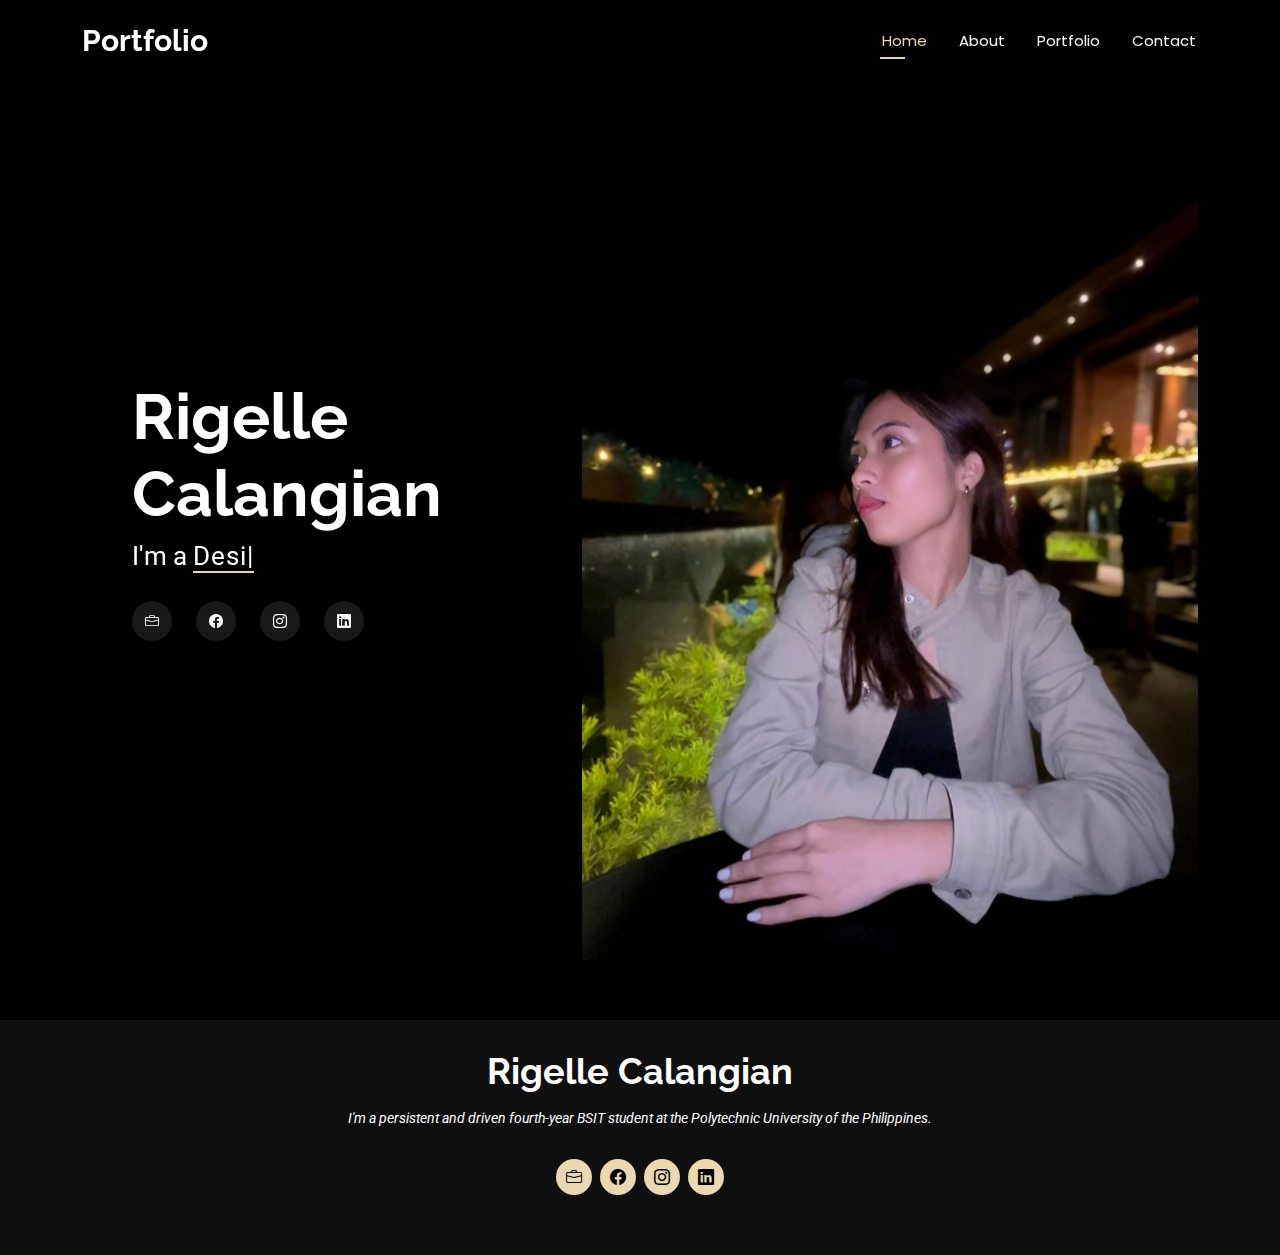
<file: index.html>
<!DOCTYPE html>
<html lang="en">

<head>
  <meta charset="utf-8">
  <meta content="width=device-width, initial-scale=1.0" name="viewport">
  <title>Rigelle Calangian</title>
  <meta name="description" content="">
  <meta name="keywords" content="">
  <link href="assets/img/favicon.png" rel="icon">
  <link href="https://fonts.googleapis.com" rel="preconnect">
  <link href="https://fonts.gstatic.com" rel="preconnect" crossorigin>
  <link
    href="https://fonts.googleapis.com/css2?family=Roboto:ital,wght@0,100;0,300;0,400;0,500;0,700;0,900;1,100;1,300;1,400;1,500;1,700;1,900&family=Poppins:ital,wght@0,100;0,200;0,300;0,400;0,500;0,600;0,700;0,800;0,900;1,100;1,200;1,300;1,400;1,500;1,600;1,700;1,800;1,900&family=Raleway:ital,wght@0,100;0,200;0,300;0,400;0,500;0,600;0,700;0,800;0,900;1,100;1,200;1,300;1,400;1,500;1,600;1,700;1,800;1,900&display=swap"
    rel="stylesheet">

  <link href="assets/vendor/bootstrap/css/bootstrap.min.css" rel="stylesheet">
  <link href="assets/vendor/bootstrap-icons/bootstrap-icons.css" rel="stylesheet">
  <link href="assets/vendor/aos/aos.css" rel="stylesheet">
  <link href="assets/vendor/swiper/swiper-bundle.min.css" rel="stylesheet">
  <link href="assets/vendor/glightbox/css/glightbox.min.css" rel="stylesheet">
  <link href="assets/css/main.css" rel="stylesheet">
</head>

<body class="index-page">
  <header id="header" class="header d-flex align-items-center fixed-top">
    <div class="container-fluid container-xl position-relative d-flex align-items-center justify-content-between">
      <a href="index.html" class="logo d-flex align-items-center">
        <h1 class="sitename">Portfolio</h1>
      </a>
      <nav id="navmenu" class="navmenu">
        <ul>
          <li><a href="index.html" class="active">Home</a></li>
          <li><a href="assets/about.html">About</a></li>
          <li><a href="assets/portfolio.html">Portfolio</a></li>
          <li><a href="assets/contact.html">Contact</a></li>
        </ul>
        <i class="mobile-nav-toggle d-xl-none bi bi-list"></i>
      </nav>
    </div>
  </header>

  <main class="main">
    <section id="hero" class="hero section">
      <div class="container">
        <div class="content" data-aos="zoom-out" data-aos-delay="100">
          <h2>Rigelle Calangian</h2>
          <p>I'm a <span class="typed" data-typed-items="Designer, Makeup Artist, Freelancer, Dancer">Dancer</span><span
              class="typed-cursor typed-cursor--blink"></span></p>
          <div class="social-links">
            <a href="https://www.onlinejobs.ph/jobseekers/info/3500827" target="_blank"><i
                class="bi bi-briefcase"></i></a>
            <a href="https://web.facebook.com/rigelle.calangian"><i class="bi bi-facebook"></i></a>
            <a href="https://www.instagram.com/rigelity/"><i class="bi bi-instagram"></i></a>
            <a href="https://www.linkedin.com/in/rigelle-calangian-4bb95b277/"><i class="bi bi-linkedin"></i></a>
          </div>
        </div>
        <div class="image" data-aos="fade-in">
          <img src="assets/img/hero-bg.jpg" alt="Rigelle Calangian">
        </div>
      </div>
    </section>
  </main>
  

  <footer id="footer" class="footer dark-background">
    <div class="container">
      <h3 class="sitename">Rigelle Calangian</h3>
      <p>I'm a persistent and driven fourth-year BSIT student at the Polytechnic University of the Philippines.</p>
      <div class="social-links d-flex justify-content-center">
        <a href="https://www.onlinejobs.ph/jobseekers/info/3500827" target="_blank"><i class="bi bi-briefcase"></i></a>
        <a href="https://web.facebook.com/rigelle.calangian"><i class="bi bi-facebook"></i></a>
        <a href="https://www.instagram.com/rigelity/"><i class="bi bi-instagram"></i></a>
        <a href="https://www.linkedin.com/in/rigelle-calangian-4bb95b277/"><i class="bi bi-linkedin"></i></a>
      </div>
    </div>
  </footer>

  <a href="#" id="scroll-top" class="scroll-top d-flex align-items-center justify-content-center"><i
      class="bi bi-arrow-up-short"></i></a>
  <div id="preloader"></div>
  <script src="assets/vendor/bootstrap/js/bootstrap.bundle.min.js"></script>
  <script src="assets/vendor/php-email-form/validate.js"></script>
  <script src="assets/vendor/aos/aos.js"></script>
  <script src="assets/vendor/typed.js/typed.umd.js"></script>
  <script src="assets/vendor/purecounter/purecounter_vanilla.js"></script>
  <script src="assets/vendor/waypoints/noframework.waypoints.js"></script>
  <script src="assets/vendor/swiper/swiper-bundle.min.js"></script>
  <script src="assets/vendor/glightbox/js/glightbox.min.js"></script>
  <script src="assets/vendor/imagesloaded/imagesloaded.pkgd.min.js"></script>
  <script src="assets/vendor/isotope-layout/isotope.pkgd.min.js"></script>
  <script src="assets/js/main.js"></script>

</body>

</html>
</file>
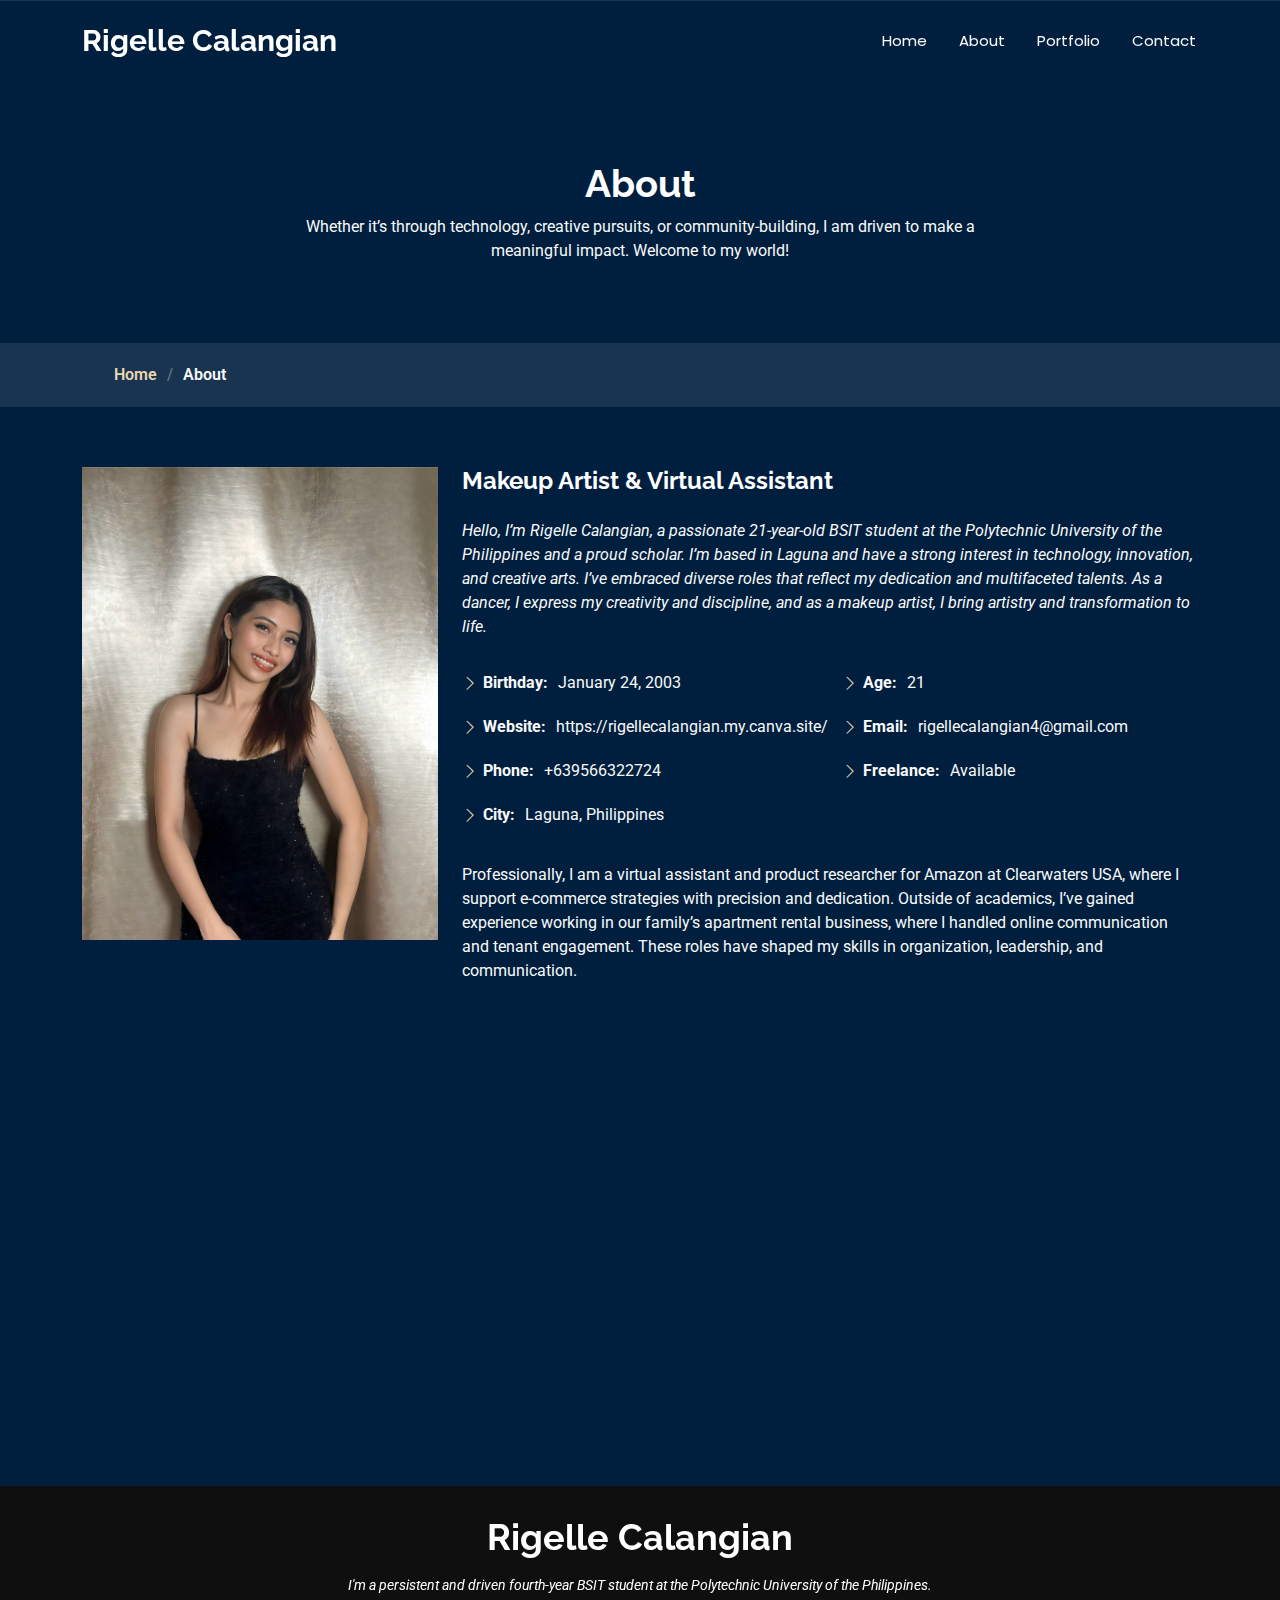
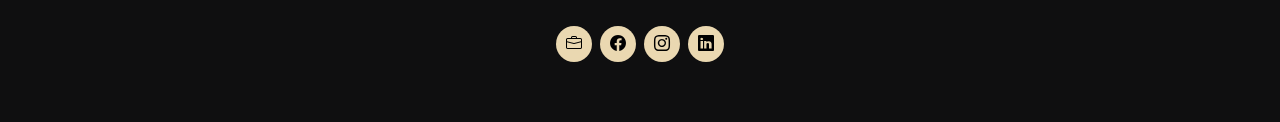
<file: assets/about.html>
<!DOCTYPE html>
<html lang="en">

<head>
  <meta charset="utf-8">
  <meta content="width=device-width, initial-scale=1.0" name="viewport">
  <title>About - Rigelle Calangian</title>
  <meta name="description" content="">
  <meta name="keywords" content="">
  <link href="img/favicon.png" rel="icon">
  <link href="https://fonts.googleapis.com" rel="preconnect">
  <link href="https://fonts.gstatic.com" rel="preconnect" crossorigin>
  <link
    href="https://fonts.googleapis.com/css2?family=Roboto:ital,wght@0,100;0,300;0,400;0,500;0,700;0,900;1,100;1,300;1,400;1,500;1,700;1,900&family=Poppins:ital,wght@0,100;0,200;0,300;0,400;0,500;0,600;0,700;0,800;0,900;1,100;1,200;1,300;1,400;1,500;1,600;1,700;1,800;1,900&family=Raleway:ital,wght@0,100;0,200;0,300;0,400;0,500;0,600;0,700;0,800;0,900;1,100;1,200;1,300;1,400;1,500;1,600;1,700;1,800;1,900&display=swap"
    rel="stylesheet">
    <link href="vendor/bootstrap/css/bootstrap.min.css" rel="stylesheet">
    <link href="vendor/bootstrap-icons/bootstrap-icons.css" rel="stylesheet">
    <link href="vendor/aos/aos.css" rel="stylesheet">
    <link href="vendor/swiper/swiper-bundle.min.css" rel="stylesheet">
    <link href="vendor/glightbox/css/glightbox.min.css" rel="stylesheet">
    <link href="css/main.css" rel="stylesheet">
</head>

<body class="about-page">
  <header id="header" class="header d-flex align-items-center fixed-top">
    <div class="container-fluid container-xl position-relative d-flex align-items-center justify-content-between">
      <a href="../index.html" class="logo d-flex align-items-center">
        <h1 class="sitename">Rigelle Calangian</h1>
      </a>
      <nav id="navmenu" class="navmenu">
        <ul>
          <li><a href="../index.html">Home</a></li>
          <li><a href="about.html">About</a></li>
          <li><a href="portfolio.html">Portfolio</a></li>
          <li><a href="contact.html">Contact</a></li>
        </ul>
        <i class="mobile-nav-toggle d-xl-none bi bi-list"></i>
      </nav>

    </div>
  </header>

  <main class="main">
    <div class="page-title" data-aos="fade">
      <div class="heading">
        <div class="container">
          <div class="row d-flex justify-content-center text-center">
            <div class="col-lg-8">
              <h1>About</h1>
              <p class="mb-0">Whether it’s through technology, creative pursuits, or community-building, I am driven to
                make a meaningful impact. Welcome to my world!</p>
            </div>
          </div>
        </div>
      </div>
      <nav class="breadcrumbs">
        <div class="container">
          <ol>
            <li><a href="../index.html">Home</a></li>
            <li class="current">About</li>
          </ol>
        </div>
      </nav>
    </div>

    <section id="about" class="about section">
      <div class="container" data-aos="fade-up" data-aos-delay="100">
        <div class="row gy-4 justify-content-center">
          <div class="col-lg-4">
            <img src="img/profile-img.JPG" class="img-fluid" alt="">
          </div>
          <div class="col-lg-8 content">
            <h2>Makeup Artist &amp; Virtual Assistant</h2>
            <p class="fst-italic py-3">
              Hello, I’m Rigelle Calangian, a passionate 21-year-old BSIT student at the Polytechnic University of the
              Philippines and a proud scholar. I’m based in Laguna and have a strong interest in technology, innovation,
              and creative arts.

              I’ve embraced diverse roles that reflect my dedication and multifaceted talents. As a dancer, I express my
              creativity and discipline, and as a makeup artist, I bring artistry and transformation to life.
            </p>
            <div class="row">
              <div class="col-lg-6">
                <ul>
                  <li><i class="bi bi-chevron-right"></i> <strong>Birthday:</strong> <span>January 24, 2003</span></li>
                  <li><i class="bi bi-chevron-right"></i> <strong>Website:</strong>
                    <span>https://rigellecalangian.my.canva.site/</span>
                  </li>
                  <li><i class="bi bi-chevron-right"></i> <strong>Phone:</strong> <span>+639566322724</span></li>
                  <li><i class="bi bi-chevron-right"></i> <strong>City:</strong> <span>Laguna, Philippines</span></li>
                </ul>
              </div>
              <div class="col-lg-6">
                <ul>
                  <li><i class="bi bi-chevron-right"></i> <strong>Age:</strong> <span>21</span></li>
                  <li><i class="bi bi-chevron-right"></i> <strong>Email:</strong>
                    <span>rigellecalangian4@gmail.com</span>
                  </li>
                  <li><i class="bi bi-chevron-right"></i> <strong>Freelance:</strong> <span>Available</span></li>
                </ul>
              </div>
            </div>
            <p class="py-3">
              Professionally, I am a virtual assistant and product researcher for Amazon at Clearwaters USA, where I
              support e-commerce strategies with precision and dedication. Outside of academics, I’ve gained experience
              working in our family’s apartment rental business, where I handled online communication and tenant
              engagement. These roles have shaped my skills in organization, leadership, and communication.
            </p>
          </div>
        </div>
      </div>
    </section>

    <section id="skills" class="skills section">
      <div class="container section-title" data-aos="fade-up">
        <h2>Skills</h2>
        <div><span>My</span> <span class="description-title">Skills</span></div>
      </div>

      <div class="container" data-aos="fade-up" data-aos-delay="100">
        <div class="row skills-content skills-animation">
          <div class="col-lg-6">

            <div class="progress">
              <span class="skill"><span>HTML</span> <i class="val">80%</i></span>
              <div class="progress-bar-wrap">
                <div class="progress-bar" role="progressbar" aria-valuenow="80" aria-valuemin="0" aria-valuemax="100">
                </div>
              </div>
            </div>

            <div class="progress">
              <span class="skill"><span>Canva</span> <i class="val">95%</i></span>
              <div class="progress-bar-wrap">
                <div class="progress-bar" role="progressbar" aria-valuenow="95" aria-valuemin="0" aria-valuemax="100">
                </div>
              </div>
            </div>

            <div class="progress">
              <span class="skill"><span>Research</span> <i class="val">85%</i></span>
              <div class="progress-bar-wrap">
                <div class="progress-bar" role="progressbar" aria-valuenow="85" aria-valuemin="0" aria-valuemax="100">
                </div>
              </div>
            </div>
          </div>

          <div class="col-lg-6">
            <div class="progress">
              <span class="skill"><span>Proofreading and Editing</span> <i class="val">80%</i></span>
              <div class="progress-bar-wrap">
                <div class="progress-bar" role="progressbar" aria-valuenow="80" aria-valuemin="0" aria-valuemax="100">
                </div>
              </div>
            </div>

            <div class="progress">
              <span class="skill"><span>Social Media Management</span> <i class="val">75%</i></span>
              <div class="progress-bar-wrap">
                <div class="progress-bar" role="progressbar" aria-valuenow="75" aria-valuemin="0" aria-valuemax="100">
                </div>
              </div>
            </div>

            <div class="progress">
              <span class="skill"><span>Photoshop</span> <i class="val">55%</i></span>
              <div class="progress-bar-wrap">
                <div class="progress-bar" role="progressbar" aria-valuenow="55" aria-valuemin="0" aria-valuemax="100">
                </div>
              </div>
            </div>
          </div>
        </div>
      </div>
    </section>
  </main>

  <footer id="footer" class="footer dark-background">
    <div class="container">
      <h3 class="sitename">Rigelle Calangian</h3>
      <p>I'm a persistent and driven fourth-year BSIT student at the Polytechnic University of the Philippines.
      </p>
      <div class="social-links d-flex justify-content-center">
        <a href="https://www.onlinejobs.ph/jobseekers/info/3500827" target="_blank"><i class="bi bi-briefcase"></i></a>
        <a href="https://web.facebook.com/rigelle.calangian"><i class="bi bi-facebook"></i></a>
        <a href="https://www.instagram.com/rigelity/"><i class="bi bi-instagram"></i></a>
        <a href="https://www.linkedin.com/in/rigelle-calangian-4bb95b277/"><i class="bi bi-linkedin"></i></a>
      </div>
    </div>
  </footer>

  <a href="#" id="scroll-top" class="scroll-top d-flex align-items-center justify-content-center"><i
      class="bi bi-arrow-up-short"></i></a>

  <div id="preloader"></div>
  <script src="vendor/bootstrap/js/bootstrap.bundle.min.js"></script>
  <script src="vendor/php-email-form/validate.js"></script>
  <script src="vendor/aos/aos.js"></script>
  <script src="vendor/typed.js/typed.umd.js"></script>
  <script src="vendor/purecounter/purecounter_vanilla.js"></script>
  <script src="vendor/waypoints/noframework.waypoints.js"></script>
  <script src="vendor/swiper/swiper-bundle.min.js"></script>
  <script src="vendor/glightbox/js/glightbox.min.js"></script>
  <script src="vendor/imagesloaded/imagesloaded.pkgd.min.js"></script>
  <script src="vendor/isotope-layout/isotope.pkgd.min.js"></script>
  <script src="js/main.js"></script>

</body>

</html>
</file>
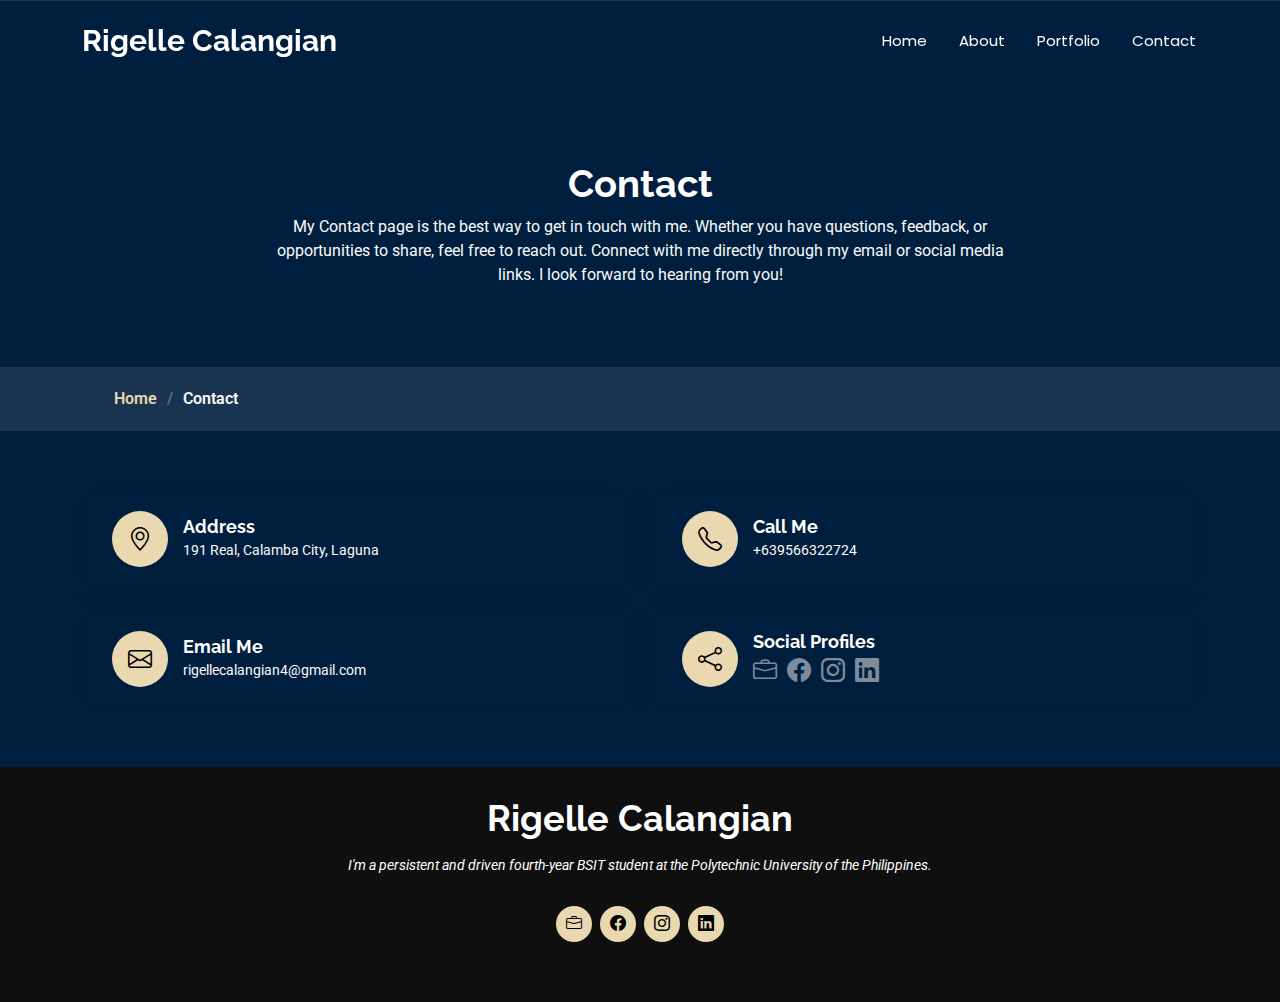
<file: assets/contact.html>
<!DOCTYPE html>
<html lang="en">

<head>
  <meta charset="utf-8">
  <meta content="width=device-width, initial-scale=1.0" name="viewport">
  <title>Contact - Rigelle Calangian</title>
  <meta name="description" content="">
  <meta name="keywords" content="">
  <link href="img/favicon.png" rel="icon">
  <link href="img/apple-touch-icon.png" rel="apple-touch-icon">
  <link href="https://fonts.googleapis.com" rel="preconnect">
  <link href="https://fonts.gstatic.com" rel="preconnect" crossorigin>
  <link
    href="https://fonts.googleapis.com/css2?family=Roboto:ital,wght@0,100;0,300;0,400;0,500;0,700;0,900;1,100;1,300;1,400;1,500;1,700;1,900&family=Poppins:ital,wght@0,100;0,200;0,300;0,400;0,500;0,600;0,700;0,800;0,900;1,100;1,200;1,300;1,400;1,500;1,600;1,700;1,800;1,900&family=Raleway:ital,wght@0,100;0,200;0,300;0,400;0,500;0,600;0,700;0,800;0,900;1,100;1,200;1,300;1,400;1,500;1,600;1,700;1,800;1,900&display=swap"
    rel="stylesheet">
  <link href="vendor/bootstrap/css/bootstrap.min.css" rel="stylesheet">
  <link href="vendor/bootstrap-icons/bootstrap-icons.css" rel="stylesheet">
  <link href="vendor/aos/aos.css" rel="stylesheet">
  <link href="vendor/swiper/swiper-bundle.min.css" rel="stylesheet">
  <link href="vendor/glightbox/css/glightbox.min.css" rel="stylesheet">
  <link href="css/main.css" rel="stylesheet">

</head>

<body class="contact-page">
  <header id="header" class="header d-flex align-items-center fixed-top">
    <div class="container-fluid container-xl position-relative d-flex align-items-center justify-content-between">
      <a href="../index.html" class="logo d-flex align-items-center">
        <h1 class="sitename">Rigelle Calangian</h1>
      </a>
      <nav id="navmenu" class="navmenu">
        <ul>
          <li><a href="../index.html">Home</a></li>
          <li><a href="about.html">About</a></li>
          <li><a href="portfolio.html">Portfolio</a></li>
          <li><a href="contact.html">Contact</a></li>
        </ul>
        <i class="mobile-nav-toggle d-xl-none bi bi-list"></i>
      </nav>
    </div>
  </header>

  <main class="main">
    <div class="page-title" data-aos="fade">
      <div class="heading">
        <div class="container">
          <div class="row d-flex justify-content-center text-center">
            <div class="col-lg-8">
              <h1>Contact</h1>
              <p class="mb-0">My Contact page is the best way to get in touch with me. Whether you have questions,
                feedback, or opportunities to share, feel free to reach out. Connect with
                me directly through my email or social media links. I look forward to hearing from you!</p>
            </div>
          </div>
        </div>
      </div>
      <nav class="breadcrumbs">
        <div class="container">
          <ol>
            <li><a href="../index.html">Home</a></li>
            <li class="current">Contact</li>
          </ol>
        </div>
      </nav>
    </div>

    <section id="contact" class="contact section">
      <div class="container" data-aos="fade-up" data-aos-delay="100">
        <div class="row gy-4">
          <div class="col-md-6">
            <div class="info-item d-flex align-items-center" data-aos="fade-up" data-aos-delay="200">
              <i class="icon bi bi-geo-alt flex-shrink-0"></i>
              <div>
                <h3>Address</h3>
                <p>191 Real, Calamba City, Laguna</p>
              </div>
            </div>
          </div>

          <div class="col-md-6">
            <div class="info-item d-flex align-items-center" data-aos="fade-up" data-aos-delay="300">
              <i class="icon bi bi-telephone flex-shrink-0"></i>
              <div>
                <h3>Call Me</h3>
                <p>+639566322724</p>
              </div>
            </div>
          </div>

          <div class="col-md-6">
            <div class="info-item d-flex align-items-center" data-aos="fade-up" data-aos-delay="400">
              <i class="icon bi bi-envelope flex-shrink-0"></i>
              <div>
                <h3>Email Me</h3>
                <p>rigellecalangian4@gmail.com</p>
              </div>
            </div>
          </div>

          <div class="col-md-6">
            <div class="info-item d-flex align-items-center" data-aos="fade-up" data-aos-delay="500">
              <i class="icon bi bi-share flex-shrink-0"></i>
              <div>
                <h3>Social Profiles</h3>
                <div class="social-links">
                  <a href="https://www.onlinejobs.ph/jobseekers/info/3500827" target="_blank"><i
                      class="bi bi-briefcase"></i></a>
                  <a href="https://web.facebook.com/rigelle.calangian"><i class="bi bi-facebook"></i></a>
                  <a href="https://www.instagram.com/rigelity/"><i class="bi bi-instagram"></i></a>
                  <a href="https://www.linkedin.com/in/rigelle-calangian-4bb95b277/"><i class="bi bi-linkedin"></i></a>
                </div>
              </div>
            </div>
          </div>

        </div>
      </div>

    </section>

  </main>

  <footer id="footer" class="footer dark-background">
    <div class="container">
      <h3 class="sitename">Rigelle Calangian</h3>
      <p>I'm a persistent and driven fourth-year BSIT student at the Polytechnic University of the Philippines.</p>
      <div class="social-links d-flex justify-content-center">
        <a href="https://www.onlinejobs.ph/jobseekers/info/3500827" target="_blank"><i class="bi bi-briefcase"></i></a>
        <a href="https://web.facebook.com/rigelle.calangian"><i class="bi bi-facebook"></i></a>
        <a href="https://www.instagram.com/rigelity/"><i class="bi bi-instagram"></i></a>
        <a href="https://www.linkedin.com/in/rigelle-calangian-4bb95b277/"><i class="bi bi-linkedin"></i></a>
      </div>
    </div>
  </footer>

  <a href="#" id="scroll-top" class="scroll-top d-flex align-items-center justify-content-center"><i
      class="bi bi-arrow-up-short"></i></a>

  <div id="preloader"></div>

  <script src="vendor/bootstrap/js/bootstrap.bundle.min.js"></script>
  <script src="vendor/php-email-form/validate.js"></script>
  <script src="vendor/aos/aos.js"></script>
  <script src="vendor/typed.js/typed.umd.js"></script>
  <script src="vendor/purecounter/purecounter_vanilla.js"></script>
  <script src="vendor/waypoints/noframework.waypoints.js"></script>
  <script src="vendor/swiper/swiper-bundle.min.js"></script>
  <script src="vendor/glightbox/js/glightbox.min.js"></script>
  <script src="vendor/imagesloaded/imagesloaded.pkgd.min.js"></script>
  <script src="vendor/isotope-layout/isotope.pkgd.min.js"></script>
  <script src="js/main.js"></script>

</body>

</html>
</file>
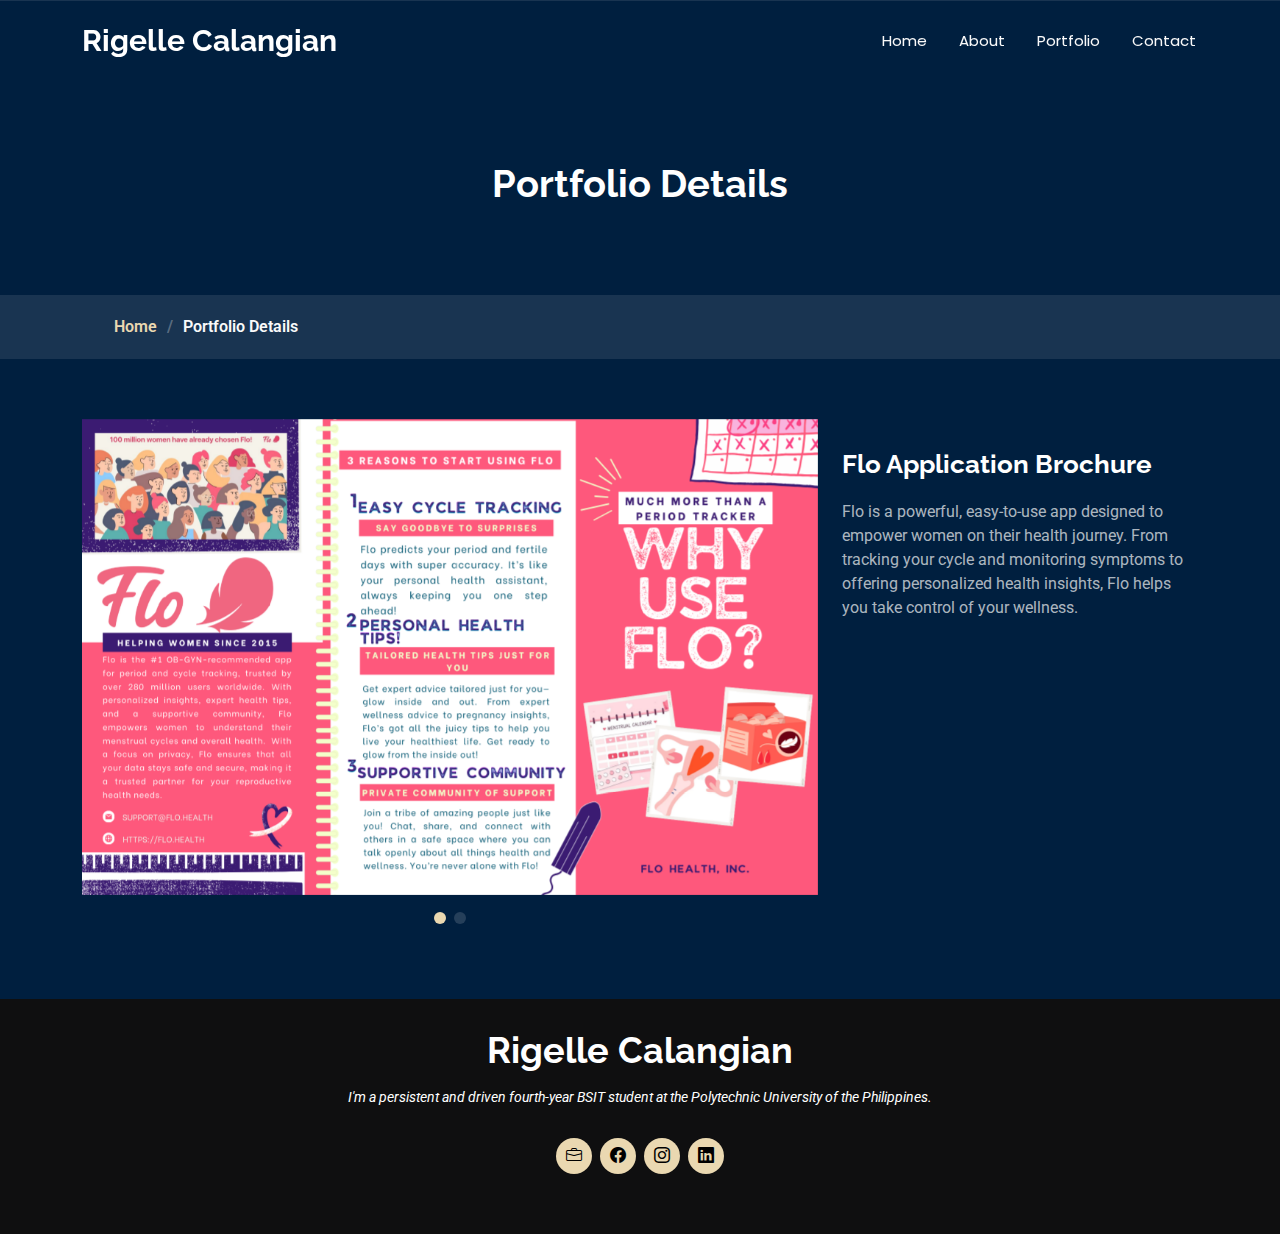
<file: assets/portfolio-details.html>
<!DOCTYPE html>
<html lang="en">

<head>
  <meta charset="utf-8">
  <meta content="width=device-width, initial-scale=1.0" name="viewport">
  <title>Portfolio Details - Rigelle Calangian</title>
  <meta name="description" content="">
  <meta name="keywords" content="">
  <link href="img/favicon.png" rel="icon">
  <link href="img/apple-touch-icon.png" rel="apple-touch-icon">
  <link href="https://fonts.googleapis.com" rel="preconnect">
  <link href="https://fonts.gstatic.com" rel="preconnect" crossorigin>
  <link
    href="https://fonts.googleapis.com/css2?family=Roboto:ital,wght@0,100;0,300;0,400;0,500;0,700;0,900;1,100;1,300;1,400;1,500;1,700;1,900&family=Poppins:ital,wght@0,100;0,200;0,300;0,400;0,500;0,600;0,700;0,800;0,900;1,100;1,200;1,300;1,400;1,500;1,600;1,700;1,800;1,900&family=Raleway:ital,wght@0,100;0,200;0,300;0,400;0,500;0,600;0,700;0,800;0,900;1,100;1,200;1,300;1,400;1,500;1,600;1,700;1,800;1,900&display=swap"
    rel="stylesheet">
  <link href="vendor/bootstrap/css/bootstrap.min.css" rel="stylesheet">
  <link href="vendor/bootstrap-icons/bootstrap-icons.css" rel="stylesheet">
  <link href="vendor/aos/aos.css" rel="stylesheet">
  <link href="vendor/swiper/swiper-bundle.min.css" rel="stylesheet">
  <link href="vendor/glightbox/css/glightbox.min.css" rel="stylesheet">
  <link href="css/main.css" rel="stylesheet">
</head>

<body class="portfolio-details-page">
  <header id="header" class="header d-flex align-items-center fixed-top">
    <div class="container-fluid container-xl position-relative d-flex align-items-center justify-content-between">
      <a href="../index.html" class="logo d-flex align-items-center">
        <h1 class="sitename">Rigelle Calangian</h1>
      </a>
      <nav id="navmenu" class="navmenu">
        <ul>
          <li><a href="../index.html">Home</a></li>
          <li><a href="about.html">About</a></li>
          <li><a href="portfolio.html">Portfolio</a></li>
          <li><a href="contact.html">Contact</a></li>
        </ul>
        <i class="mobile-nav-toggle d-xl-none bi bi-list"></i>
      </nav>

    </div>
  </header>

  <main class="main">
    <div class="page-title" data-aos="fade">
      <div class="heading">
        <div class="container">
          <div class="row d-flex justify-content-center text-center">
            <div class="col-lg-8">
              <h1>Portfolio Details</h1>
            </div>
          </div>
        </div>
      </div>
      <nav class="breadcrumbs">
        <div class="container">
          <ol>
            <li><a href="../index.html">Home</a></li>
            <li class="current">Portfolio Details</li>
          </ol>
        </div>
      </nav>
    </div>

    <section id="portfolio-details" class="portfolio-details section">
      <div class="container" data-aos="fade-up" data-aos-delay="100">
        <div class="row gy-4">
          <div class="col-lg-8">
            <div class="portfolio-details-slider swiper init-swiper">
              <script type="application/json" class="swiper-config">
                {
                  "loop": true,
                  "speed": 600,
                  "autoplay": {
                    "delay": 5000
                  },
                  "slidesPerView": "auto",
                  "pagination": {
                    "el": ".swiper-pagination",
                    "type": "bullets",
                    "clickable": true
                  }
                }
              </script>

              <div class="swiper-wrapper align-items-center">
                <div class="swiper-slide">
                  <img src="img/portfolio/1.png" alt="">
                </div>
                <div class="swiper-slide">
                  <img src="img/portfolio/2.png" alt="">
                </div>
              </div>
              <div class="swiper-pagination"></div>
            </div>
          </div>

          <div class="col-lg-4">
            <div class="portfolio-description" data-aos="fade-up" data-aos-delay="300">
              <h2>Flo Application Brochure</h2>
              <p>
                Flo is a powerful, easy-to-use app designed to empower women on their health journey. From tracking
                your cycle and monitoring symptoms to offering personalized health insights, Flo helps you take
                control of your wellness.
              </p>
            </div>
          </div>
        </div>
      </div>
    </section>
  </main>

  <footer id="footer" class="footer dark-background">
    <div class="container">
      <h3 class="sitename">Rigelle Calangian</h3>
      <p>I'm a persistent and driven fourth-year BSIT student at the Polytechnic University of the Philippines.</p>
      <div class="social-links d-flex justify-content-center">
        <a href="https://www.onlinejobs.ph/jobseekers/info/3500827" target="_blank"><i class="bi bi-briefcase"></i></a>
        <a href="https://web.facebook.com/rigelle.calangian"><i class="bi bi-facebook"></i></a>
        <a href="https://www.instagram.com/rigelity/"><i class="bi bi-instagram"></i></a>
        <a href="https://www.linkedin.com/in/rigelle-calangian-4bb95b277/"><i class="bi bi-linkedin"></i></a>
      </div>
    </div>
  </footer>

  <a href="#" id="scroll-top" class="scroll-top d-flex align-items-center justify-content-center"><i
      class="bi bi-arrow-up-short"></i></a>

  <div id="preloader"></div>
  <script src="vendor/bootstrap/js/bootstrap.bundle.min.js"></script>
  <script src="vendor/php-email-form/validate.js"></script>
  <script src="vendor/aos/aos.js"></script>
  <script src="vendor/typed.js/typed.umd.js"></script>
  <script src="vendor/purecounter/purecounter_vanilla.js"></script>
  <script src="vendor/waypoints/noframework.waypoints.js"></script>
  <script src="vendor/swiper/swiper-bundle.min.js"></script>
  <script src="vendor/glightbox/js/glightbox.min.js"></script>
  <script src="vendor/imagesloaded/imagesloaded.pkgd.min.js"></script>
  <script src="vendor/isotope-layout/isotope.pkgd.min.js"></script>
  <script src="js/main.js"></script>

</body>
</html>
</file>
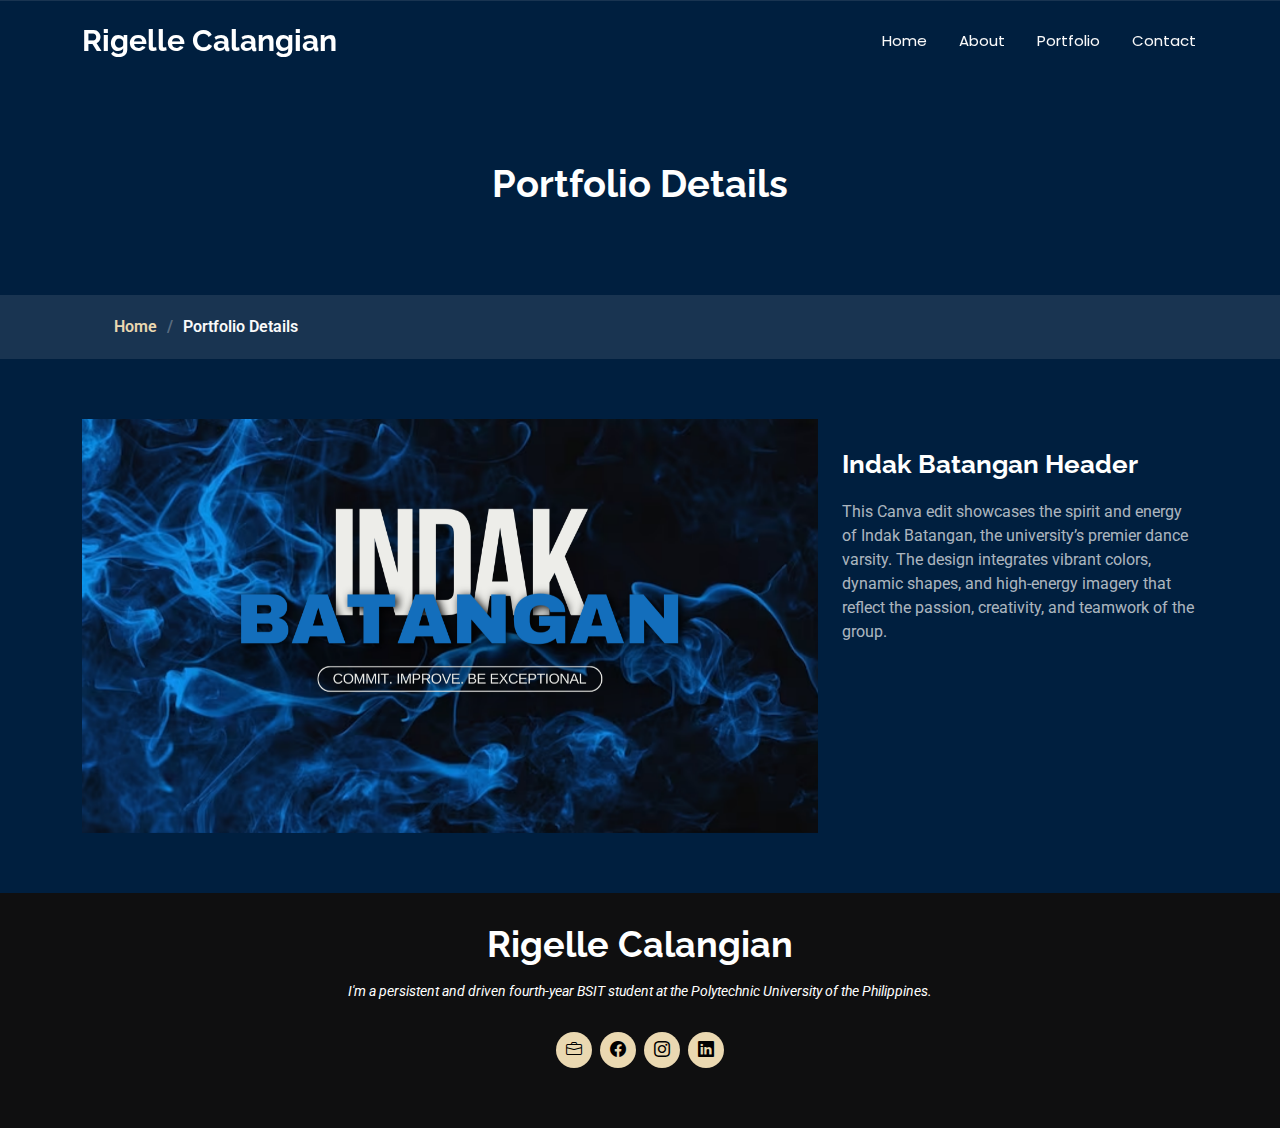
<file: assets/portfolio-details2.html>
<!DOCTYPE html>
<html lang="en">

<head>
    <meta charset="utf-8">
    <meta content="width=device-width, initial-scale=1.0" name="viewport">
    <title>Portfolio Details - Rigelle Calangian</title>
    <meta name="description" content="">
    <meta name="keywords" content="">
    <link href="img/favicon.png" rel="icon">
    <link href="img/apple-touch-icon.png" rel="apple-touch-icon">
    <link href="https://fonts.googleapis.com" rel="preconnect">
    <link href="https://fonts.gstatic.com" rel="preconnect" crossorigin>
    <link
        href="https://fonts.googleapis.com/css2?family=Roboto:ital,wght@0,100;0,300;0,400;0,500;0,700;0,900;1,100;1,300;1,400;1,500;1,700;1,900&family=Poppins:ital,wght@0,100;0,200;0,300;0,400;0,500;0,600;0,700;0,800;0,900;1,100;1,200;1,300;1,400;1,500;1,600;1,700;1,800;1,900&family=Raleway:ital,wght@0,100;0,200;0,300;0,400;0,500;0,600;0,700;0,800;0,900;1,100;1,200;1,300;1,400;1,500;1,600;1,700;1,800;1,900&display=swap"
        rel="stylesheet">
    <link href="vendor/bootstrap/css/bootstrap.min.css" rel="stylesheet">
    <link href="vendor/bootstrap-icons/bootstrap-icons.css" rel="stylesheet">
    <link href="vendor/aos/aos.css" rel="stylesheet">
    <link href="vendor/swiper/swiper-bundle.min.css" rel="stylesheet">
    <link href="vendor/glightbox/css/glightbox.min.css" rel="stylesheet">
    <link href="css/main.css" rel="stylesheet">

</head>

<body class="portfolio-details-page">
    <header id="header" class="header d-flex align-items-center fixed-top">
        <div class="container-fluid container-xl position-relative d-flex align-items-center justify-content-between">
            <a href="../index.html" class="logo d-flex align-items-center">
                <h1 class="sitename">Rigelle Calangian</h1>
            </a>
            <nav id="navmenu" class="navmenu">
                <ul>
                    <li><a href="../index.html">Home</a></li>
                    <li><a href="about.html">About</a></li>
                    <li><a href="portfolio.html">Portfolio</a></li>
                    <li><a href="contact.html">Contact</a></li>
                </ul>
                <i class="mobile-nav-toggle d-xl-none bi bi-list"></i>
            </nav>
        </div>
    </header>

    <main class="main">
        <div class="page-title" data-aos="fade">
            <div class="heading">
                <div class="container">
                    <div class="row d-flex justify-content-center text-center">
                        <div class="col-lg-8">
                            <h1>Portfolio Details</h1>
                        </div>
                    </div>
                </div>
            </div>
            <nav class="breadcrumbs">
                <div class="container">
                    <ol>
                        <li><a href="../index.html">Home</a></li>
                        <li class="current">Portfolio Details</li>
                    </ol>
                </div>
            </nav>
        </div>

        <section id="portfolio-details" class="portfolio-details section">
            <div class="container" data-aos="fade-up" data-aos-delay="100">
                <div class="row gy-4">
                    <div class="col-lg-8">
                        <div class="portfolio-details-slider swiper init-swiper">
                            <script type="application/json" class="swiper-config">
                {
                  "loop": true,
                  "speed": 600,
                  "autoplay": {
                    "delay": 5000
                  },
                  "slidesPerView": "auto",
                  "pagination": {
                    "el": ".swiper-pagination",
                    "type": "bullets",
                    "clickable": true
                  }
                }
              </script>
                            <div class="swiper-wrapper align-items-center">
                                <div class="swiper-slide">
                                    <img src="edits/edit1.png" alt="">
                                </div>
                            </div>
                            <div class="swiper-pagination"></div>
                        </div>
                    </div>

                    <div class="col-lg-4">
                        <div class="portfolio-description" data-aos="fade-up" data-aos-delay="300">
                            <h2>Indak Batangan Header</h2>
                            <p>
                                This Canva edit showcases the spirit and energy of Indak Batangan, the university’s
                                premier dance varsity. The design integrates vibrant colors, dynamic shapes, and
                                high-energy imagery that reflect the passion, creativity, and teamwork of the group.
                            </p>
                        </div>
                    </div>
                </div>
            </div>
        </section>
    </main>

    <footer id="footer" class="footer dark-background">
        <div class="container">
            <h3 class="sitename">Rigelle Calangian</h3>
            <p>I'm a persistent and driven fourth-year BSIT student at the Polytechnic University of the Philippines.
            </p>
            <div class="social-links d-flex justify-content-center">
                <a href="https://www.onlinejobs.ph/jobseekers/info/3500827" target="_blank"><i
                        class="bi bi-briefcase"></i></a>
                <a href="https://web.facebook.com/rigelle.calangian"><i class="bi bi-facebook"></i></a>
                <a href="https://www.instagram.com/rigelity/"><i class="bi bi-instagram"></i></a>
                <a href="https://www.linkedin.com/in/rigelle-calangian-4bb95b277/"><i class="bi bi-linkedin"></i></a>
            </div>
        </div>
    </footer>

    <a href="#" id="scroll-top" class="scroll-top d-flex align-items-center justify-content-center"><i
            class="bi bi-arrow-up-short"></i></a>
    <div id="preloader"></div>
    <script src="vendor/bootstrap/js/bootstrap.bundle.min.js"></script>
    <script src="vendor/php-email-form/validate.js"></script>
    <script src="vendor/aos/aos.js"></script>
    <script src="vendor/typed.js/typed.umd.js"></script>
    <script src="vendor/purecounter/purecounter_vanilla.js"></script>
    <script src="vendor/waypoints/noframework.waypoints.js"></script>
    <script src="vendor/swiper/swiper-bundle.min.js"></script>
    <script src="vendor/glightbox/js/glightbox.min.js"></script>
    <script src="vendor/imagesloaded/imagesloaded.pkgd.min.js"></script>
    <script src="vendor/isotope-layout/isotope.pkgd.min.js"></script>
    <script src="js/main.js"></script>

</body>

</html>
</file>
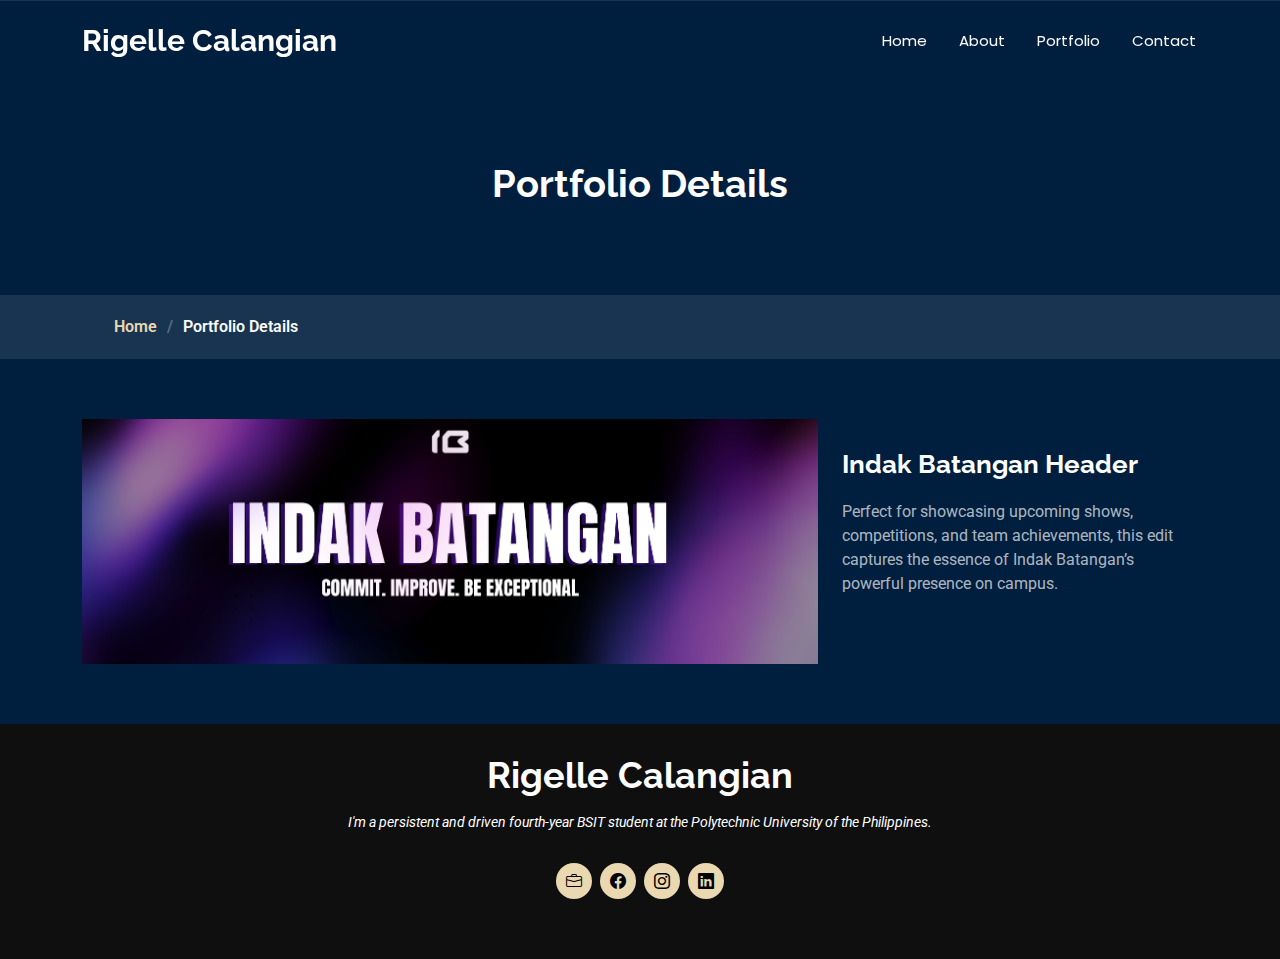
<file: assets/portfolio-details3.html>
<!DOCTYPE html>
<html lang="en">

<head>
    <meta charset="utf-8">
    <meta content="width=device-width, initial-scale=1.0" name="viewport">
    <title>Portfolio Details - Rigelle Calangian</title>
    <meta name="description" content="">
    <meta name="keywords" content="">
    <link href="img/favicon.png" rel="icon">
    <link href="img/apple-touch-icon.png" rel="apple-touch-icon">
    <link href="https://fonts.googleapis.com" rel="preconnect">
    <link href="https://fonts.gstatic.com" rel="preconnect" crossorigin>
    <link
        href="https://fonts.googleapis.com/css2?family=Roboto:ital,wght@0,100;0,300;0,400;0,500;0,700;0,900;1,100;1,300;1,400;1,500;1,700;1,900&family=Poppins:ital,wght@0,100;0,200;0,300;0,400;0,500;0,600;0,700;0,800;0,900;1,100;1,200;1,300;1,400;1,500;1,600;1,700;1,800;1,900&family=Raleway:ital,wght@0,100;0,200;0,300;0,400;0,500;0,600;0,700;0,800;0,900;1,100;1,200;1,300;1,400;1,500;1,600;1,700;1,800;1,900&display=swap"
        rel="stylesheet">
    <link href="vendor/bootstrap/css/bootstrap.min.css" rel="stylesheet">
    <link href="vendor/bootstrap-icons/bootstrap-icons.css" rel="stylesheet">
    <link href="vendor/aos/aos.css" rel="stylesheet">
    <link href="vendor/swiper/swiper-bundle.min.css" rel="stylesheet">
    <link href="vendor/glightbox/css/glightbox.min.css" rel="stylesheet">
    <link href="css/main.css" rel="stylesheet">

</head>

<body class="portfolio-details-page">
    <header id="header" class="header d-flex align-items-center fixed-top">
        <div class="container-fluid container-xl position-relative d-flex align-items-center justify-content-between">
            <a href="../index.html" class="logo d-flex align-items-center">
                <h1 class="sitename">Rigelle Calangian</h1>
            </a>
            <nav id="navmenu" class="navmenu">
                <ul>
                    <li><a href="../index.html">Home</a></li>
                    <li><a href="about.html">About</a></li>
                    <li><a href="portfolio.html">Portfolio</a></li>
                    <li><a href="contact.html">Contact</a></li>
                </ul>
                <i class="mobile-nav-toggle d-xl-none bi bi-list"></i>
            </nav>
        </div>
    </header>

    <main class="main">
        <div class="page-title" data-aos="fade">
            <div class="heading">
                <div class="container">
                    <div class="row d-flex justify-content-center text-center">
                        <div class="col-lg-8">
                            <h1>Portfolio Details</h1>
                        </div>
                    </div>
                </div>
            </div>
            <nav class="breadcrumbs">
                <div class="container">
                    <ol>
                        <li><a href="../index.html">Home</a></li>
                        <li class="current">Portfolio Details</li>
                    </ol>
                </div>
            </nav>
        </div>

        <section id="portfolio-details" class="portfolio-details section">
            <div class="container" data-aos="fade-up" data-aos-delay="100">
                <div class="row gy-4">
                    <div class="col-lg-8">
                        <div class="portfolio-details-slider swiper init-swiper">
                            <script type="application/json" class="swiper-config">
                {
                  "loop": true,
                  "speed": 600,
                  "autoplay": {
                    "delay": 5000
                  },
                  "slidesPerView": "auto",
                  "pagination": {
                    "el": ".swiper-pagination",
                    "type": "bullets",
                    "clickable": true
                  }
                }
              </script>
                            <div class="swiper-wrapper align-items-center">
                                <div class="swiper-slide">
                                    <img src="edits/edit2.png" alt="">
                                </div>
                            </div>
                            <div class="swiper-pagination"></div>
                        </div>
                    </div>

                    <div class="col-lg-4">
                        <div class="portfolio-description" data-aos="fade-up" data-aos-delay="300">
                            <h2>Indak Batangan Header</h2>
                            <p>
                                Perfect for showcasing upcoming shows, competitions, and team achievements, this edit
                                captures the essence of Indak Batangan’s powerful presence on campus.
                            </p>
                        </div>
                    </div>
                </div>
            </div>
        </section>
    </main>

    <footer id="footer" class="footer dark-background">
        <div class="container">
            <h3 class="sitename">Rigelle Calangian</h3>
            <p>I'm a persistent and driven fourth-year BSIT student at the Polytechnic University of the Philippines.
            </p>
            <div class="social-links d-flex justify-content-center">
                <a href="https://www.onlinejobs.ph/jobseekers/info/3500827" target="_blank"><i
                        class="bi bi-briefcase"></i></a>
                <a href="https://web.facebook.com/rigelle.calangian"><i class="bi bi-facebook"></i></a>
                <a href="https://www.instagram.com/rigelity/"><i class="bi bi-instagram"></i></a>
                <a href="https://www.linkedin.com/in/rigelle-calangian-4bb95b277/"><i class="bi bi-linkedin"></i></a>
            </div>
        </div>
    </footer>

    <a href="#" id="scroll-top" class="scroll-top d-flex align-items-center justify-content-center"><i
            class="bi bi-arrow-up-short"></i></a>
    <div id="preloader"></div>
    <script src="vendor/bootstrap/js/bootstrap.bundle.min.js"></script>
    <script src="vendor/php-email-form/validate.js"></script>
    <script src="vendor/aos/aos.js"></script>
    <script src="vendor/typed.js/typed.umd.js"></script>
    <script src="vendor/purecounter/purecounter_vanilla.js"></script>
    <script src="vendor/waypoints/noframework.waypoints.js"></script>
    <script src="vendor/swiper/swiper-bundle.min.js"></script>
    <script src="vendor/glightbox/js/glightbox.min.js"></script>
    <script src="vendor/imagesloaded/imagesloaded.pkgd.min.js"></script>
    <script src="vendor/isotope-layout/isotope.pkgd.min.js"></script>
    <script src="js/main.js"></script>

</body>
</html>
</file>
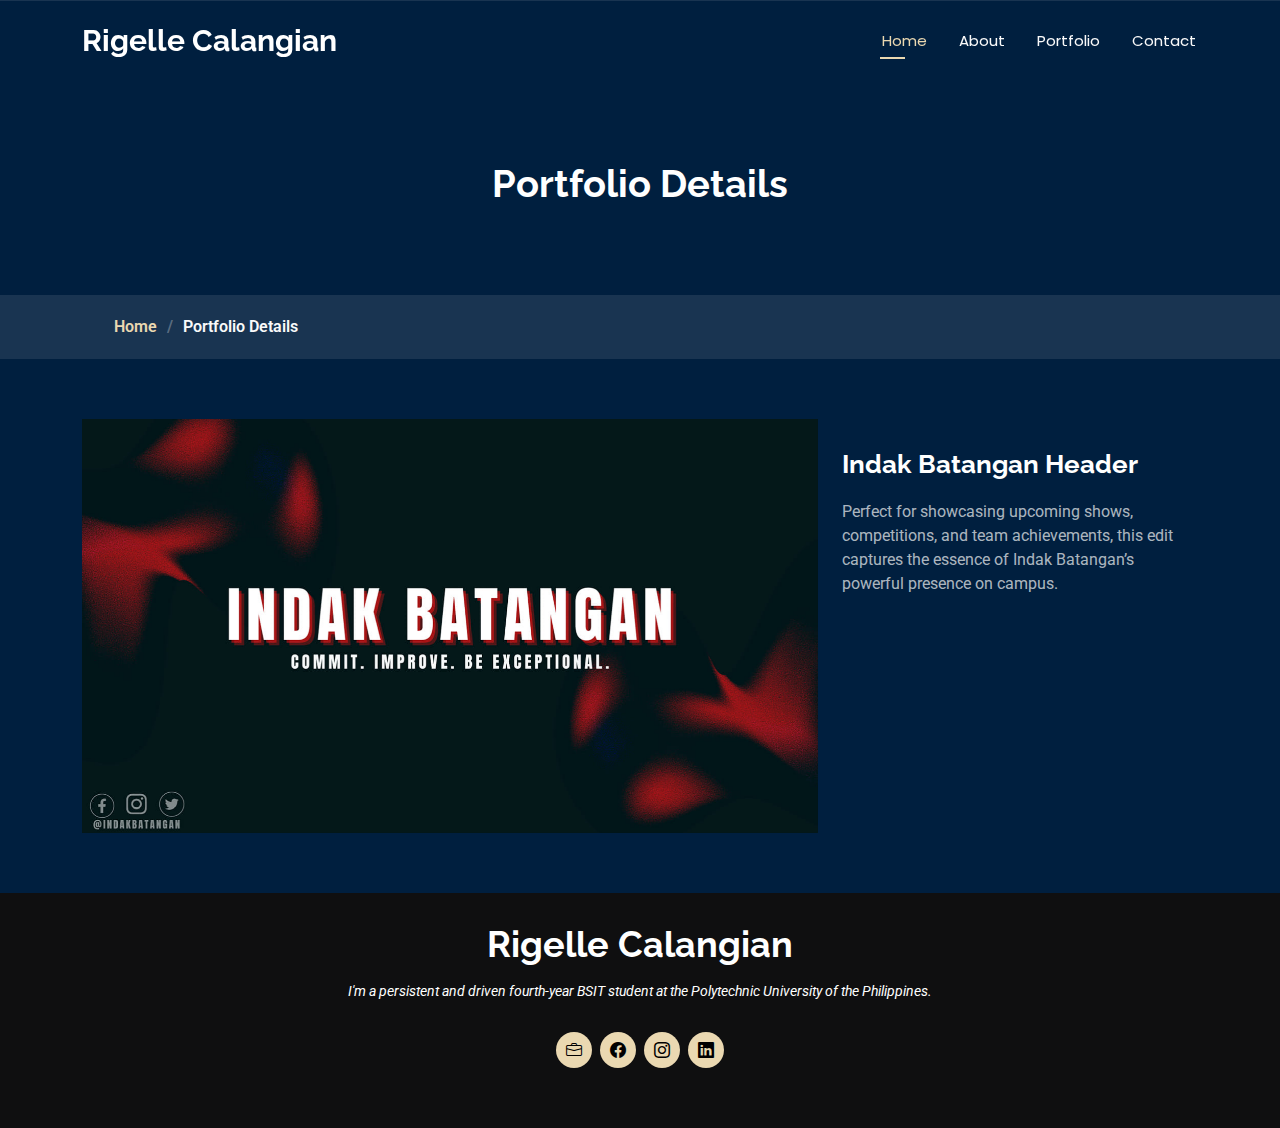
<file: assets/portfolio-details4.html>
<!DOCTYPE html>
<html lang="en">

<head>
    <meta charset="utf-8">
    <meta content="width=device-width, initial-scale=1.0" name="viewport">
    <title>Portfolio Details - Rigelle Calangian</title>
    <meta name="description" content="">
    <meta name="keywords" content="">
    <link href="img/favicon.png" rel="icon">
    <link href="img/apple-touch-icon.png" rel="apple-touch-icon">
    <link href="https://fonts.googleapis.com" rel="preconnect">
    <link href="https://fonts.gstatic.com" rel="preconnect" crossorigin>
    <link
        href="https://fonts.googleapis.com/css2?family=Roboto:ital,wght@0,100;0,300;0,400;0,500;0,700;0,900;1,100;1,300;1,400;1,500;1,700;1,900&family=Poppins:ital,wght@0,100;0,200;0,300;0,400;0,500;0,600;0,700;0,800;0,900;1,100;1,200;1,300;1,400;1,500;1,600;1,700;1,800;1,900&family=Raleway:ital,wght@0,100;0,200;0,300;0,400;0,500;0,600;0,700;0,800;0,900;1,100;1,200;1,300;1,400;1,500;1,600;1,700;1,800;1,900&display=swap"
        rel="stylesheet">
    <link href="vendor/bootstrap/css/bootstrap.min.css" rel="stylesheet">
    <link href="vendor/bootstrap-icons/bootstrap-icons.css" rel="stylesheet">
    <link href="vendor/aos/aos.css" rel="stylesheet">
    <link href="vendor/swiper/swiper-bundle.min.css" rel="stylesheet">
    <link href="vendor/glightbox/css/glightbox.min.css" rel="stylesheet">
    <link href="css/main.css" rel="stylesheet">

</head>

<body class="portfolio-details-page">
    <header id="header" class="header d-flex align-items-center fixed-top">
        <div class="container-fluid container-xl position-relative d-flex align-items-center justify-content-between">
            <a href="../index.html" class="logo d-flex align-items-center">
                <h1 class="sitename">Rigelle Calangian</h1>
            </a>
            <nav id="navmenu" class="navmenu">
                <ul>
                    <li><a href="../index.html" class="active">Home</a></li>
                    <li><a href="about.html">About</a></li>
                    <li><a href="portfolio.html">Portfolio</a></li>
                    <li><a href="contact.html">Contact</a></li>
                </ul>
                <i class="mobile-nav-toggle d-xl-none bi bi-list"></i>
            </nav>
        </div>
    </header>

    <main class="main">
        <div class="page-title" data-aos="fade">
            <div class="heading">
                <div class="container">
                    <div class="row d-flex justify-content-center text-center">
                        <div class="col-lg-8">
                            <h1>Portfolio Details</h1>
                        </div>
                    </div>
                </div>
            </div>
            <nav class="breadcrumbs">
                <div class="container">
                    <ol>
                        <li><a href="../index.html">Home</a></li>
                        <li class="current">Portfolio Details</li>
                    </ol>
                </div>
            </nav>
        </div>

        <section id="portfolio-details" class="portfolio-details section">
            <div class="container" data-aos="fade-up" data-aos-delay="100">
                <div class="row gy-4">
                    <div class="col-lg-8">
                        <div class="portfolio-details-slider swiper init-swiper">
                            <script type="application/json" class="swiper-config">
                {
                  "loop": true,
                  "speed": 600,
                  "autoplay": {
                    "delay": 5000
                  },
                  "slidesPerView": "auto",
                  "pagination": {
                    "el": ".swiper-pagination",
                    "type": "bullets",
                    "clickable": true
                  }
                }
              </script>
                            <div class="swiper-wrapper align-items-center">
                                <div class="swiper-slide">
                                    <img src="edits/edit3.jpg" alt="">
                                </div>
                            </div>
                            <div class="swiper-pagination"></div>
                        </div>
                    </div>

                    <div class="col-lg-4">
                        <div class="portfolio-description" data-aos="fade-up" data-aos-delay="300">
                            <h2>Indak Batangan Header</h2>
                            <p>
                                Perfect for showcasing upcoming shows, competitions, and team achievements, this edit
                                captures the essence of Indak Batangan’s powerful presence on campus.
                            </p>
                        </div>
                    </div>
                </div>
            </div>
        </section>
    </main>

    <footer id="footer" class="footer dark-background">
        <div class="container">
            <h3 class="sitename">Rigelle Calangian</h3>
            <p>I'm a persistent and driven fourth-year BSIT student at the Polytechnic University of the Philippines.
            </p>
            <div class="social-links d-flex justify-content-center">
                <a href="https://www.onlinejobs.ph/jobseekers/info/3500827" target="_blank"><i
                        class="bi bi-briefcase"></i></a>
                <a href="https://web.facebook.com/rigelle.calangian"><i class="bi bi-facebook"></i></a>
                <a href="https://www.instagram.com/rigelity/"><i class="bi bi-instagram"></i></a>
                <a href="https://www.linkedin.com/in/rigelle-calangian-4bb95b277/"><i class="bi bi-linkedin"></i></a>
            </div>
        </div>
    </footer>

    <a href="#" id="scroll-top" class="scroll-top d-flex align-items-center justify-content-center"><i
            class="bi bi-arrow-up-short"></i></a>
    <div id="preloader"></div>
    <script src="vendor/bootstrap/js/bootstrap.bundle.min.js"></script>
    <script src="vendor/php-email-form/validate.js"></script>
    <script src="vendor/aos/aos.js"></script>
    <script src="vendor/typed.js/typed.umd.js"></script>
    <script src="vendor/purecounter/purecounter_vanilla.js"></script>
    <script src="vendor/waypoints/noframework.waypoints.js"></script>
    <script src="vendor/swiper/swiper-bundle.min.js"></script>
    <script src="vendor/glightbox/js/glightbox.min.js"></script>
    <script src="vendor/imagesloaded/imagesloaded.pkgd.min.js"></script>
    <script src="vendor/isotope-layout/isotope.pkgd.min.js"></script>
    <script src="js/main.js"></script>

</body>

</html>
</file>
<file: assets/css/main.css>
:root {
  --default-font: "Roboto", system-ui, -apple-system, "Segoe UI", Roboto, "Helvetica Neue", Arial, "Noto Sans", "Liberation Sans", sans-serif, "Apple Color Emoji", "Segoe UI Emoji", "Segoe UI Symbol", "Noto Color Emoji";
  --heading-font: "Raleway", sans-serif;
  --nav-font: "Poppins", sans-serif;
}

/*https://colorhunt.co/palette/001f3f3a6d8c6a9ab0ead8b1 link ng palette*/
:root {
  --background-color: #001F3F;
  --default-color: #fafafa;
  --heading-color: #ffffff;
  --accent-color: #EAD8B1;
  --surface-color: #6A9AB0;
  --contrast-color: #000000;
}

:root {
  --nav-color: #fafafa;
  --nav-hover-color: #EAD8B1;
  --nav-mobile-background-color: #1a1a1a;
  --nav-dropdown-background-color: #1a1a1a;
}


.light-background {
  --background-color: #1a1a1a;
  --surface-color: #343434;
}

.dark-background {
  --background-color: rgba(15, 15, 15, 0.975);
  --default-color: #ffffff;
  --heading-color: #ffffff;
  --surface-color: #292929f9;
  --contrast-color: #000000;
}

:root {
  scroll-behavior: smooth;
}

body {
  color: var(--default-color);
  background-color: var(--background-color);
  font-family: var(--default-font);
}

a {
  color: var(--accent-color);
  text-decoration: none;
  transition: 0.3s;
}

a:hover {
  color: color-mix(in srgb, var(--accent-color), transparent 25%);
  text-decoration: none;
}

h1,
h2,
h3,
h4,
h5,
h6 {
  color: var(--heading-color);
  font-family: var(--heading-font);
}

/*--------------------------------------------------------------
# Global Header
--------------------------------------------------------------*/
.header {
  --background-color: rgba(0, 0, 0, 0);
  color: var(--default-color);
  background-color: var(--background-color);
  padding: 15px 0;
  transition: all 0.5s;
  z-index: 997;
}

.header .logo {
  line-height: 1;
}

.header .logo img {
  max-height: 32px;
  margin-right: 8px;
}

.header .logo h1 {
  font-size: 30px;
  margin: 0;
  font-weight: 700;
  color: var(--heading-color);
}

.scrolled .header {
  box-shadow: 0px 0 18px rgba(0, 0, 0, 0.1);
}

/* Global Header on Scroll
------------------------------*/
.scrolled .header {
  --background-color: rgba(0, 0, 0, 0.8);
}

/*--------------------------------------------------------------
# Navigation Menu
--------------------------------------------------------------*/
/* Desktop Navigation */
@media (min-width: 1200px) {
  .navmenu {
    padding: 0;
  }

  .navmenu ul {
    margin: 0;
    padding: 0;
    display: flex;
    list-style: none;
    align-items: center;
  }

  .navmenu li {
    position: relative;
  }

  .navmenu>ul>li {
    white-space: nowrap;
    padding: 15px 14px;
  }

  .navmenu>ul>li:last-child {
    padding-right: 0;
  }

  .navmenu a,
  .navmenu a:focus {
    color: var(--nav-color);
    font-size: 15px;
    padding: 0 2px;
    font-family: var(--nav-font);
    font-weight: 400;
    display: flex;
    align-items: center;
    justify-content: space-between;
    white-space: nowrap;
    transition: 0.3s;
    position: relative;
  }

  .navmenu a i,
  .navmenu a:focus i {
    font-size: 12px;
    line-height: 0;
    margin-left: 5px;
    transition: 0.3s;
  }

  .navmenu>ul>li>a:before {
    content: "";
    position: absolute;
    height: 2px;
    bottom: -6px;
    left: 0;
    background-color: var(--nav-hover-color);
    visibility: hidden;
    width: 0px;
    transition: all 0.3s ease-in-out 0s;
  }

  .navmenu a:hover:before,
  .navmenu li:hover>a:before,
  .navmenu .active:before {
    visibility: visible;
    width: 25px;
  }

  .navmenu li:hover>a,
  .navmenu .active,
  .navmenu .active:focus {
    color: var(--nav-hover-color);
  }

  .navmenu .dropdown ul {
    margin: 0;
    padding: 10px 0;
    background: var(--nav-dropdown-background-color);
    display: block;
    position: absolute;
    visibility: hidden;
    left: 14px;
    top: 130%;
    opacity: 0;
    transition: 0.3s;
    border-radius: 4px;
    z-index: 99;
    box-shadow: 0px 0px 30px rgba(0, 0, 0, 0.1);
  }

  .navmenu .dropdown ul li {
    min-width: 200px;
  }

  .navmenu .dropdown ul a {
    padding: 10px 20px;
    font-size: 15px;
    text-transform: none;
    color: var(--nav-dropdown-color);
  }

  .navmenu .dropdown ul a i {
    font-size: 12px;
  }

  .navmenu .dropdown ul a:hover,
  .navmenu .dropdown ul .active:hover,
  .navmenu .dropdown ul li:hover>a {
    color: var(--nav-dropdown-hover-color);
  }

  .navmenu .dropdown:hover>ul {
    opacity: 1;
    top: 100%;
    visibility: visible;
  }

  .navmenu .dropdown .dropdown ul {
    top: 0;
    left: -90%;
    visibility: hidden;
  }

  .navmenu .dropdown .dropdown:hover>ul {
    opacity: 1;
    top: 0;
    left: -100%;
    visibility: visible;
  }
}

/* Mobile Navigation */
@media (max-width: 1199px) {
  .mobile-nav-toggle {
    color: var(--nav-color);
    font-size: 28px;
    line-height: 0;
    margin-right: 10px;
    cursor: pointer;
    transition: color 0.3s;
  }

  .navmenu {
    padding: 0;
    z-index: 9997;
  }

  .navmenu ul {
    display: none;
    list-style: none;
    position: absolute;
    inset: 60px 20px 20px 20px;
    padding: 10px 0;
    margin: 0;
    border-radius: 6px;
    background-color: var(--nav-mobile-background-color);
    border: 1px solid color-mix(in srgb, var(--default-color), transparent 90%);
    box-shadow: none;
    overflow-y: auto;
    transition: 0.3s;
    z-index: 9998;
  }

  .navmenu a,
  .navmenu a:focus {
    color: var(--nav-dropdown-color);
    padding: 10px 20px;
    font-family: var(--nav-font);
    font-size: 17px;
    font-weight: 500;
    display: flex;
    align-items: center;
    justify-content: space-between;
    white-space: nowrap;
    transition: 0.3s;
  }

  .navmenu a i,
  .navmenu a:focus i {
    font-size: 12px;
    line-height: 0;
    margin-left: 5px;
    width: 30px;
    height: 30px;
    display: flex;
    align-items: center;
    justify-content: center;
    border-radius: 50%;
    transition: 0.3s;
    background-color: color-mix(in srgb, var(--accent-color), transparent 90%);
  }

  .navmenu a i:hover,
  .navmenu a:focus i:hover {
    background-color: var(--accent-color);
    color: var(--contrast-color);
  }

  .navmenu a:hover,
  .navmenu .active,
  .navmenu .active:focus {
    color: var(--nav-dropdown-hover-color);
  }

  .navmenu .active i,
  .navmenu .active:focus i {
    background-color: var(--accent-color);
    color: var(--contrast-color);
    transform: rotate(180deg);
  }

  .navmenu .dropdown ul {
    position: static;
    display: none;
    z-index: 99;
    padding: 10px 0;
    margin: 10px 20px;
    background-color: var(--nav-dropdown-background-color);
    transition: all 0.5s ease-in-out;
  }

  .navmenu .dropdown ul ul {
    background-color: rgba(33, 37, 41, 0.1);
  }

  .navmenu .dropdown>.dropdown-active {
    display: block;
    background-color: rgba(33, 37, 41, 0.03);
  }

  .mobile-nav-active {
    overflow: hidden;
  }

  .mobile-nav-active .mobile-nav-toggle {
    color: #fff;
    position: absolute;
    font-size: 32px;
    top: 15px;
    right: 15px;
    margin-right: 0;
    z-index: 9999;
  }

  .mobile-nav-active .navmenu {
    position: fixed;
    overflow: hidden;
    inset: 0;
    background: rgba(33, 37, 41, 0.8);
    transition: 0.3s;
  }

  .mobile-nav-active .navmenu>ul {
    display: block;
  }
}

/*--------------------------------------------------------------
# Global Footer
--------------------------------------------------------------*/
.footer {
  color: var(--default-color);
  background-color: var(--background-color);
  font-size: 14px;
  text-align: center;
  padding: 30px 0;
  position: relative;
}

.footer h3 {
  font-size: 36px;
  font-weight: 700;
  position: relative;
  padding: 0;
  margin: 0 0 15px 0;
}

.footer p {
  font-size: 15;
  font-style: italic;
  padding: 0;
  margin: 0 0 30px 0;
}

.footer .social-links {
  margin: 0 0 30px 0;
}

.footer .social-links a {
  font-size: 16px;
  display: flex;
  align-items: center;
  justify-content: center;
  background: var(--accent-color);
  color: var(--contrast-color);
  line-height: 1;
  margin: 0 4px;
  border-radius: 50%;
  text-align: center;
  width: 36px;
  height: 36px;
  transition: 0.3s;
}

.footer .social-links a:hover {
  background: color-mix(in srgb, var(--accent-color), transparent 20%);
  text-decoration: none;
}

.footer .copyright {
  padding-top: 25px;
  border-top: 1px solid color-mix(in srgb, var(--default-color), transparent 90%);
}

.footer .credits {
  font-size: 13px;
  padding-top: 5px;
}

/*--------------------------------------------------------------
# Preloader
--------------------------------------------------------------*/
#preloader {
  position: fixed;
  inset: 0;
  z-index: 999999;
  overflow: hidden;
  background: var(--background-color);
  transition: all 0.6s ease-out;
}

#preloader:before {
  content: "";
  position: fixed;
  top: calc(50% - 30px);
  left: calc(50% - 30px);
  border: 6px solid #ffffff;
  border-color: var(--accent-color) transparent var(--accent-color) transparent;
  border-radius: 50%;
  width: 60px;
  height: 60px;
  animation: animate-preloader 1.5s linear infinite;
}

@keyframes animate-preloader {
  0% {
    transform: rotate(0deg);
  }

  100% {
    transform: rotate(360deg);
  }
}

/*--------------------------------------------------------------
# Scroll Top Button
--------------------------------------------------------------*/
.scroll-top {
  position: fixed;
  visibility: hidden;
  opacity: 0;
  right: 15px;
  bottom: -15px;
  z-index: 99999;
  background-color: var(--accent-color);
  width: 44px;
  height: 44px;
  border-radius: 50px;
  transition: all 0.4s;
}

.scroll-top i {
  font-size: 24px;
  color: var(--contrast-color);
  line-height: 0;
}

.scroll-top:hover {
  background-color: color-mix(in srgb, var(--accent-color), transparent 20%);
  color: var(--contrast-color);
}

.scroll-top.active {
  visibility: visible;
  opacity: 1;
  bottom: 15px;
}

/*--------------------------------------------------------------
# Disable aos animation delay on mobile devices
--------------------------------------------------------------*/
@media screen and (max-width: 768px) {
  [data-aos-delay] {
    transition-delay: 0 !important;
  }
}

/*--------------------------------------------------------------
# Global Page Titles & Breadcrumbs
--------------------------------------------------------------*/
.page-title {
  color: var(--default-color);
  background-color: var(--background-color);
  position: relative;
}

.page-title .heading {
  padding: 160px 0 80px 0;
  border-top: 1px solid color-mix(in srgb, var(--default-color), transparent 90%);
}

.page-title .heading h1 {
  font-size: 38px;
  font-weight: 700;
}

.page-title nav {
  background-color: color-mix(in srgb, var(--default-color), transparent 90%);
  padding: 20px 0;
}

.page-title nav ol {
  display: flex;
  flex-wrap: wrap;
  list-style: none;
  margin: 0;
  font-size: 16px;
  font-weight: 600;
}

.page-title nav ol li+li {
  padding-left: 10px;
}

.page-title nav ol li+li::before {
  content: "/";
  display: inline-block;
  padding-right: 10px;
  color: color-mix(in srgb, var(--default-color), transparent 70%);
}

/*--------------------------------------------------------------
# Global Sections
--------------------------------------------------------------*/
section,
.section {
  color: var(--default-color);
  background-color: var(--background-color);
  padding: 60px 0;
  scroll-margin-top: 100px;
  overflow: clip;
}

@media (max-width: 1199px) {

  section,
  .section {
    scroll-margin-top: 66px;
  }
}

/*--------------------------------------------------------------
# Global Section Titles
--------------------------------------------------------------*/
.section-title {
  padding-bottom: 60px;
  position: relative;
}

.section-title h2 {
  font-size: 14px;
  font-weight: 500;
  padding: 0;
  line-height: 1px;
  margin: 0;
  letter-spacing: 1.5px;
  text-transform: uppercase;
  color: color-mix(in srgb, var(--default-color), transparent 50%);
  position: relative;
}

.section-title h2::after {
  content: "";
  width: 120px;
  height: 1px;
  display: inline-block;
  background: var(--accent-color);
  margin: 4px 10px;
}

.section-title div {
  color: var(--heading-color);
  margin: 0;
  margin: 0;
  font-size: 28px;
  font-weight: 700;
  text-transform: uppercase;
  font-family: var(--heading-font);
}

/*--------------------------------------------------------------
# Hero Section
--------------------------------------------------------------*/
.hero {
  width: 100%;
  min-height: 100vh;
  display: flex;
  align-items: center;
  justify-content: space-between;
  position: relative;
  background-color: black;
}

.hero img {
  width: 50%;
  height: auto;
  object-fit: cover;
}

.hero .container {
  display: flex;
  width: 100%;
  align-items: center; 
  justify-content: space-between; 
}

.hero .content {
  color: white;
  max-width: 500px; 
  padding: 50px; 
}

.hero h2 {
  margin: 0;
  font-size: 64px;
  font-weight: 700;
}

.hero p {
  margin: 5px 0 0;
  font-size: 26px;
  color: white;
}

.hero p span {
  letter-spacing: 1px;
  border-bottom: 2px solid var(--accent-color);
}

.hero .social-links {
  margin-top: 25px;
}

.hero .social-links a {
  background-color: color-mix(in srgb, var(--default-color), transparent 90%);
  color: var(--default-color);
  font-size: 14px;
  width: 40px;
  height: 40px;
  border-radius: 50px;
  display: inline-flex;
  align-items: center;
  justify-content: center;
  margin-right: 20px;
  transition: 0.3s;
}

.hero .social-links a:hover {
  background-color: var(--accent-color);
}

.hero .image {
  flex: 1; 
  height: 100vh; 
  position: relative;
}


.hero .image img {
  width: 100%;
  height: 100%;
  object-fit: cover;
}

@media (max-width: 768px) {
  .hero {
    flex-direction: column;
  }
  
  .hero h2 {
    font-size: 32px;
  }

  .hero p {
    font-size: 20px;
  }

  .hero .image {
    height: 50vh;
  }
}

/*--------------------------------------------------------------
# About Section
--------------------------------------------------------------*/
.about .content h2 {
  font-weight: 700;
  font-size: 24px;
}

.about .content ul {
  list-style: none;
  padding: 0;
}

.about .content ul li {
  margin-bottom: 20px;
  display: flex;
  align-items: center;
}

.about .content ul strong {
  margin-right: 10px;
}

.about .content ul i {
  font-size: 16px;
  margin-right: 5px;
  color: var(--accent-color);
  line-height: 0;
}

/*--------------------------------------------------------------
# Skills Section
--------------------------------------------------------------*/
.skills .progress {
  height: 60px;
  display: block;
  background: none;
  border-radius: 0;
}

.skills .progress .skill {
  color: var(--heading-color);
  padding: 0;
  margin: 0 0 6px 0;
  text-transform: uppercase;
  display: block;
  font-weight: 600;
  font-family: var(--heading-font);
}

.skills .progress .skill .val {
  float: right;
  font-style: normal;
}

.skills .progress-bar-wrap {
  background: color-mix(in srgb, var(--default-color), transparent 90%);
  height: 10px;
}

.skills .progress-bar {
  width: 1px;
  height: 10px;
  transition: 0.9s;
  background-color: var(--accent-color);
}

/*--------------------------------------------------------------
# Portfolio Section
--------------------------------------------------------------*/
.portfolio .portfolio-filters {
  padding: 0;
  margin: 0 auto 20px auto;
  list-style: none;
  text-align: center;
}

.portfolio .portfolio-filters li {
  cursor: pointer;
  display: inline-block;
  padding: 0;
  font-size: 18px;
  font-weight: 500;
  margin: 0 10px;
  line-height: 1;
  margin-bottom: 5px;
  transition: all 0.3s ease-in-out;
}

.portfolio .portfolio-filters li:hover,
.portfolio .portfolio-filters li.filter-active {
  color: var(--accent-color);
}

.portfolio .portfolio-filters li:first-child {
  margin-left: 0;
}

.portfolio .portfolio-filters li:last-child {
  margin-right: 0;
}

@media (max-width: 575px) {
  .portfolio .portfolio-filters li {
    font-size: 14px;
    margin: 0 5px;
  }
}

.portfolio .portfolio-content {
  position: relative;
  overflow: hidden;
}

.portfolio .portfolio-content img {
  transition: 0.3s;
}

.portfolio .portfolio-content .portfolio-info {
  opacity: 0;
  position: absolute;
  inset: 0;
  z-index: 3;
  transition: all ease-in-out 0.3s;
  background: rgba(0, 0, 0, 0.6);
  padding: 15px;
}

.portfolio .portfolio-content .portfolio-info h4 {
  font-size: 14px;
  padding: 5px 10px;
  font-weight: 400;
  color: #ffffff;
  display: inline-block;
  background-color: var(--accent-color);
}

.portfolio .portfolio-content .portfolio-info p {
  position: absolute;
  bottom: 10px;
  text-align: center;
  display: inline-block;
  left: 0;
  right: 0;
  font-size: 16px;
  font-weight: 600;
  color: rgba(255, 255, 255, 0.8);
}

.portfolio .portfolio-content .portfolio-info .preview-link,
.portfolio .portfolio-content .portfolio-info .details-link {
  position: absolute;
  left: calc(50% - 40px);
  font-size: 26px;
  top: calc(50% - 14px);
  color: #fff;
  transition: 0.3s;
  line-height: 1.2;
}

.portfolio .portfolio-content .portfolio-info .preview-link:hover,
.portfolio .portfolio-content .portfolio-info .details-link:hover {
  color: var(--accent-color);
}

.portfolio .portfolio-content .portfolio-info .details-link {
  left: 50%;
  font-size: 34px;
  line-height: 0;
}

.portfolio .portfolio-content:hover .portfolio-info {
  opacity: 1;
}

.portfolio .portfolio-content:hover img {
  transform: scale(1.1);
}

/*--------------------------------------------------------------
# Portfolio Details Section
--------------------------------------------------------------*/
.portfolio-details .portfolio-details-slider img {
  width: 100%;
}

.portfolio-details .portfolio-details-slider .swiper-pagination {
  margin-top: 20px;
  position: relative;
}

.portfolio-details .portfolio-details-slider .swiper-pagination .swiper-pagination-bullet {
  width: 12px;
  height: 12px;
  background-color: color-mix(in srgb, var(--default-color), transparent 85%);
  opacity: 1;
}

.portfolio-details .portfolio-details-slider .swiper-pagination .swiper-pagination-bullet-active {
  background-color: var(--accent-color);
}

.portfolio-details .portfolio-info {
  background-color: var(--surface-color);
  padding: 30px;
  box-shadow: 0px 0 30px rgba(0, 0, 0, 0.1);
}

.portfolio-details .portfolio-info h3 {
  font-size: 22px;
  font-weight: 700;
  margin-bottom: 20px;
  padding-bottom: 20px;
  border-bottom: 1px solid color-mix(in srgb, var(--default-color), transparent 85%);
}

.portfolio-details .portfolio-info ul {
  list-style: none;
  padding: 0;
  font-size: 15px;
}

.portfolio-details .portfolio-info ul li+li {
  margin-top: 10px;
}

.portfolio-details .portfolio-description {
  padding-top: 30px;
}

.portfolio-details .portfolio-description h2 {
  font-size: 26px;
  font-weight: 700;
  margin-bottom: 20px;
}

.portfolio-details .portfolio-description p {
  padding: 0;
  color: color-mix(in srgb, var(--default-color), transparent 30%);
}

/*--------------------------------------------------------------
# Starter Section Section
--------------------------------------------------------------*/
.starter-section {
  /* Add your styles here */
}

/*--------------------------------------------------------------
# Contact Section
--------------------------------------------------------------*/
.contact .info-item {
  box-shadow: 0px 0px 20px rgba(0, 0, 0, 0.1);
  padding: 20px 30px;
}

.contact .info-item .icon {
  color: var(--contrast-color);
  background-color: var(--accent-color);
  width: 56px;
  height: 56px;
  font-size: 24px;
  display: flex;
  justify-content: center;
  align-items: center;
  transition: all 0.3s ease-in-out;
  border-radius: 50%;
  margin-right: 15px;
}

.contact .info-item h3 {
  font-size: 18px;
  font-weight: 700;
  margin: 0 0 2px 0;
}

.contact .info-item p {
  padding: 0;
  margin-bottom: 0;
  font-size: 14px;
}

.contact .info-item .social-links a {
  font-size: 24px;
  display: inline-block;
  line-height: 1;
  margin: 4px 6px 0 0;
  transition: 0.3s;
  color: color-mix(in srgb, var(--default-color), transparent 50%);
}

.contact .info-item .social-links a:hover {
  color: var(--accent-color);
}

@media (max-width: 575px) {
  .contact .php-email-form {
    padding: 20px;
  }
}
</file>
